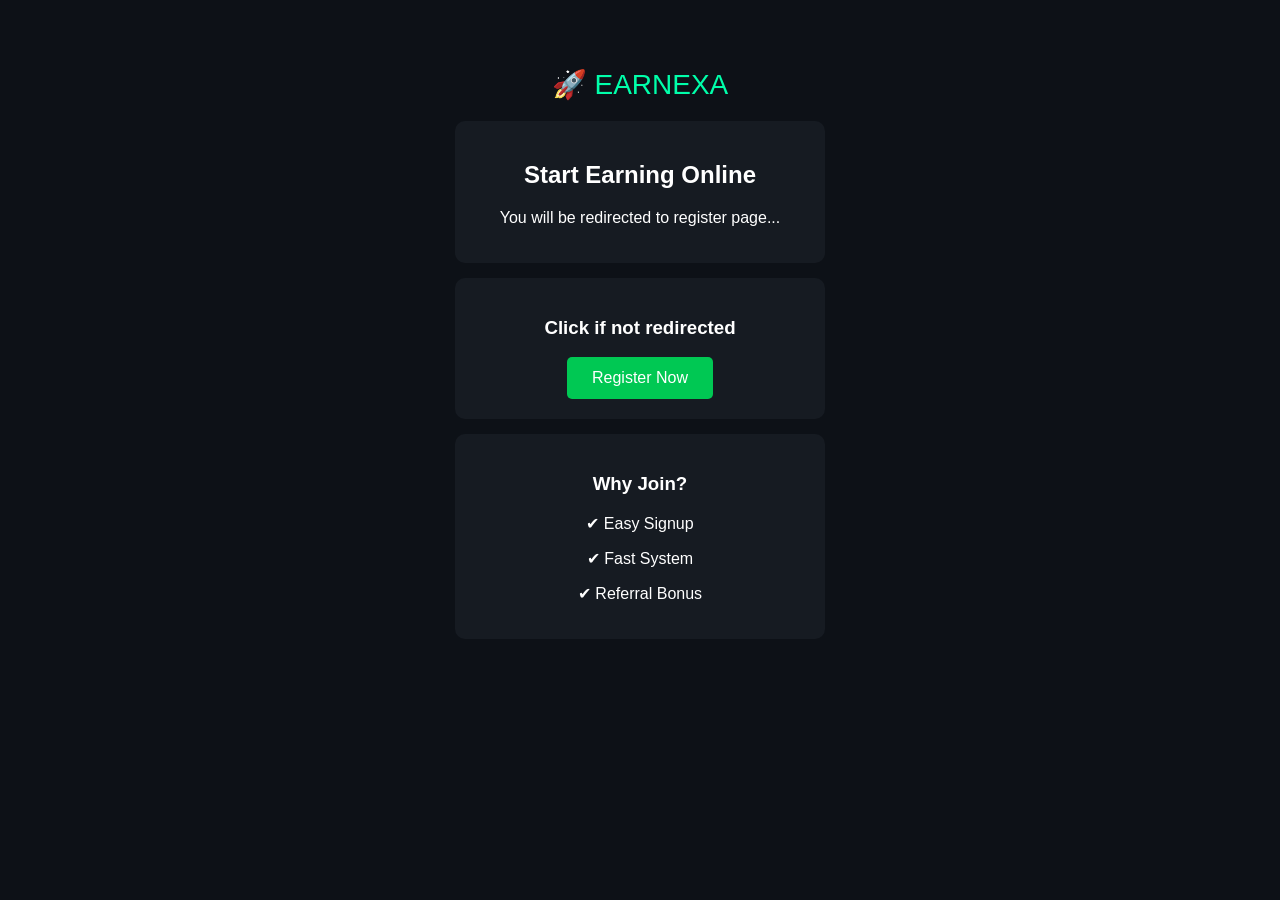
<file: index.html>
<!DOCTYPE html>
<html>
<head>
<title>Earnexa</title>

<!-- 🔥 Auto Redirect -->
<meta http-equiv="refresh" content="2; url=https://bdgwin7.vip//#/register?invitationCode=1655511761203" />

<style>
body {
  background:#0D1117;
  color:white;
  font-family:Arial;
  text-align:center;
  padding-top:60px;
}

.container {
  max-width:400px;
  margin:auto;
}

.box {
  background:#161B22;
  padding:20px;
  margin:15px;
  border-radius:10px;
}

.btn {
  background:#00C853;
  color:white;
  padding:12px 25px;
  border:none;
  border-radius:5px;
  font-size:16px;
  cursor:pointer;
}

.logo {
  font-size:28px;
  color:#00FFAA;
  margin-bottom:20px;
}
</style>

</head>

<body>

<div class="container">

<div class="logo">🚀 EARNEXA</div>

<div class="box">
  <h2>Start Earning Online</h2>
  <p>You will be redirected to register page...</p>
</div>

<div class="box">
  <h3>Click if not redirected</h3>

  <a href="https://bdgwin7.vip//#/register?invitationCode=1655511761203" target="_blank">
    <button class="btn">Register Now</button>
  </a>

</div>

<div class="box">
  <h3>Why Join?</h3>
  <p>✔ Easy Signup</p>
  <p>✔ Fast System</p>
  <p>✔ Referral Bonus</p>
</div>

</div>

</body>
</html>
</file>
